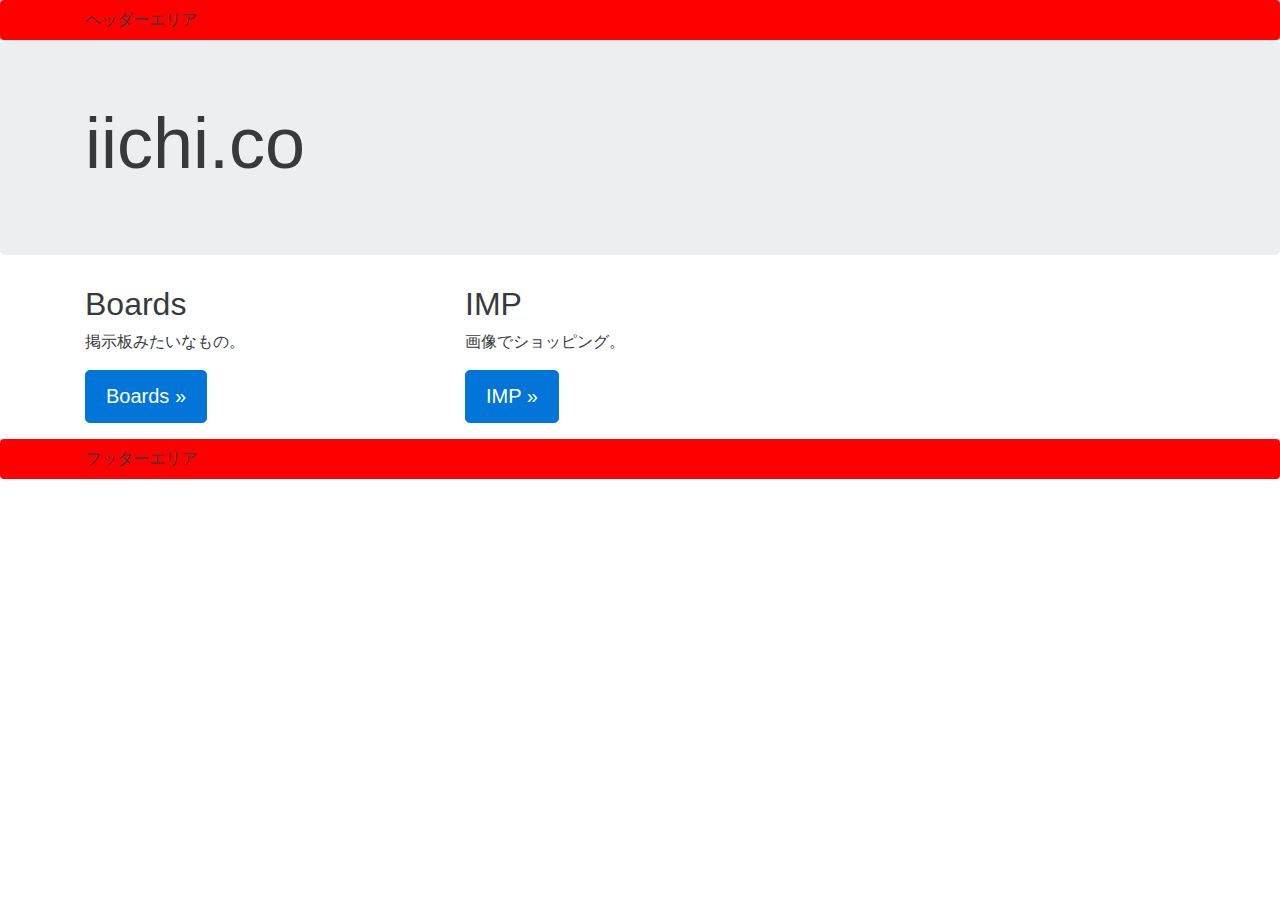
<file: web/src/main/resources/templates/index.html>
<html
        lang="ja"
        xmlns         = "http://www.w3.org/1999/xhtml"
        xmlns:th      = "http://www.thymeleaf.org"
        xmlns:layout="http://www.ultraq.net.nz/thymeleaf/layout"
        layout:decorator="layout">
<head>
    <title>HOME</title>
</head>
<body>

<link rel="stylesheet" href="../static/assets/css/bootstrap.min.css" />
<link rel="stylesheet" href="../static/assets/css/tether.min.css" />
<link rel="stylesheet" href="../static/assets/css/iichi.co.css" />
<script src="../static/assets/js/jquery-2.2.0.min.js"></script>
<script src="../static/assets/js/tether.min.js"></script>
<script src="../static/assets/js/bootstrap.min.js"></script>

<nav class="navbar navbar-static-top navbar-dark" style="background-color:red">
    <div class="container">
        ヘッダーエリア
    </div>
</nav>

<div class="content" layout:fragment="layout-content">
    <!-- Main jumbotron for a primary marketing message or call to action -->
    <div class="jumbotron">
        <div class="container">
            <h1 class="display-3">iichi.co</h1>
        </div>
    </div>

    <div class="container">
        <!-- Example row of columns -->
        <div class="row">
            <div class="col-md-4">
                <h2>Boards</h2>
                <p>掲示板みたいなもの。</p>
                <p><a class="btn btn-primary btn-lg" href="/boards" role="button">Boards &raquo;</a></p>
            </div>
            <div class="col-md-4">
                <h2>IMP</h2>
                <p>画像でショッピング。</p>
                <p><a class="btn btn-primary btn-lg" href="/imp" role="button">IMP &raquo;</a></p>
            </div>
        </div>
    </div> <!-- /container -->
</div>

<nav class="navbar navbar-default navbar-bottom" style="background-color:red">
    <div class="container">
        フッターエリア
    </div>
</nav>

</body>
</html>
</file>
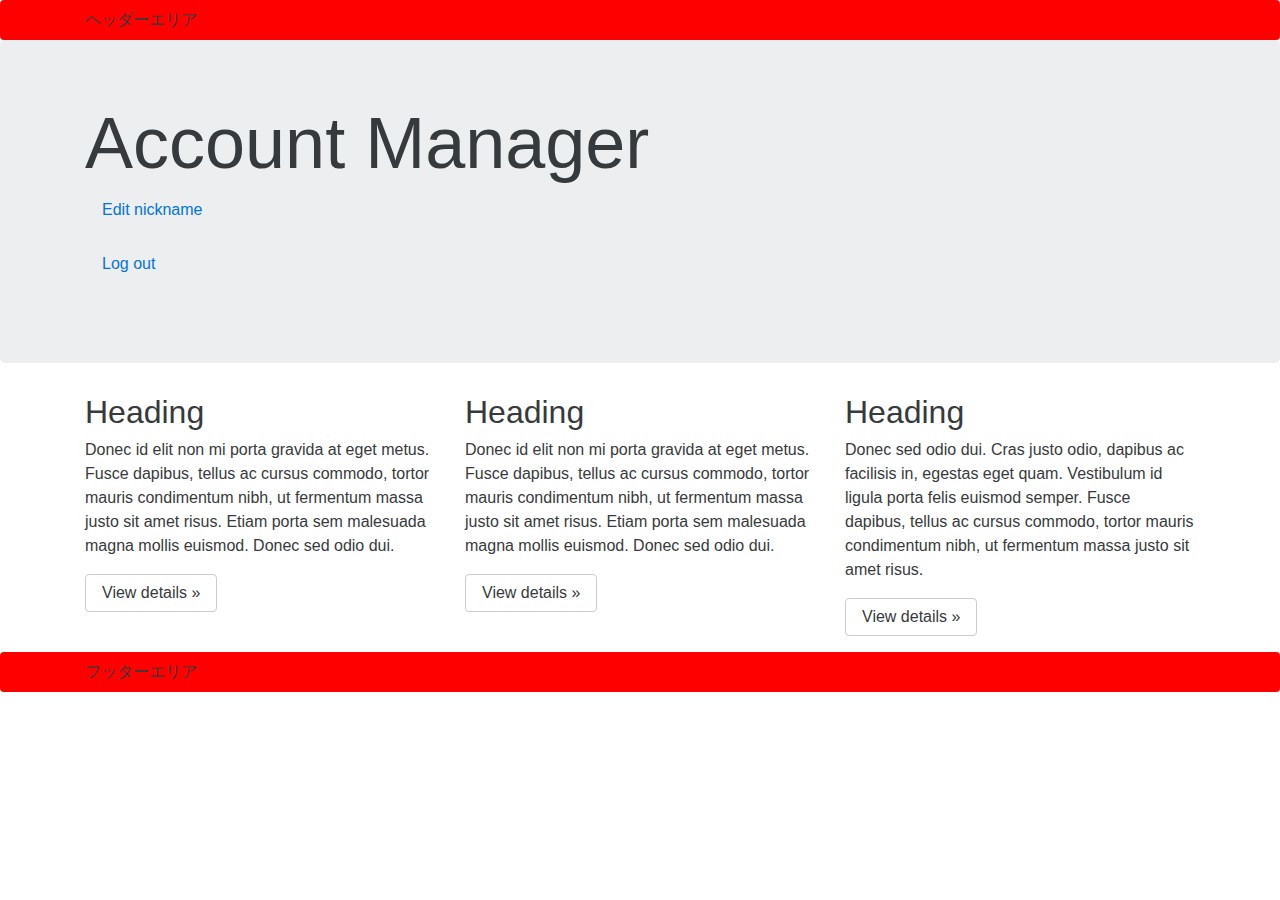
<file: web/src/main/resources/templates/accounts/index.html>
<html
        lang="ja"
        xmlns         = "http://www.w3.org/1999/xhtml"
        xmlns:th      = "http://www.thymeleaf.org"
        xmlns:layout="http://www.ultraq.net.nz/thymeleaf/layout"
        layout:decorator="layout">
<head>
    <title>Account Manager</title>
</head>
<body>

<link rel="stylesheet" href="../../static/assets/css/bootstrap.min.css" />
<link rel="stylesheet" href="../../static/assets/css/tether.min.css" />
<link rel="stylesheet" href="../../static/assets/css/iichi.co.css" />
<script src="../../static/assets/js/jquery-2.2.0.min.js"></script>
<script src="../../static/assets/js/tether.min.js"></script>
<script src="../../static/assets/js/bootstrap.min.js"></script>

<nav class="navbar navbar-static-top navbar-dark" style="background-color:red">
    <div class="container">
        ヘッダーエリア
    </div>
</nav>

<div layout:fragment="layout-content">
    <!-- Main jumbotron for a primary marketing message or call to action -->
    <div class="jumbotron">
        <div class="container">
            <h1 class="display-3">Account Manager</h1>
            <p><a href="/accounts/edit/nickname" th:href="@{~/accounts/edit/nickname}" class="btn">Edit nickname</a></p>
            <p><a href="/logout" th:href="@{~/logout}" class="btn">Log out</a></p>
        </div>
    </div>

    <div class="container">
        <!-- Example row of columns -->
        <div class="row">
            <div class="col-md-4">
                <h2>Heading</h2>
                <p>Donec id elit non mi porta gravida at eget metus. Fusce dapibus, tellus ac cursus commodo, tortor mauris condimentum nibh, ut fermentum massa justo sit amet risus. Etiam porta sem malesuada magna mollis euismod. Donec sed odio dui. </p>
                <p><a class="btn btn-secondary" href="#" role="button">View details &raquo;</a></p>
            </div>
            <div class="col-md-4">
                <h2>Heading</h2>
                <p>Donec id elit non mi porta gravida at eget metus. Fusce dapibus, tellus ac cursus commodo, tortor mauris condimentum nibh, ut fermentum massa justo sit amet risus. Etiam porta sem malesuada magna mollis euismod. Donec sed odio dui. </p>
                <p><a class="btn btn-secondary" href="#" role="button">View details &raquo;</a></p>
            </div>
            <div class="col-md-4">
                <h2>Heading</h2>
                <p>Donec sed odio dui. Cras justo odio, dapibus ac facilisis in, egestas eget quam. Vestibulum id ligula porta felis euismod semper. Fusce dapibus, tellus ac cursus commodo, tortor mauris condimentum nibh, ut fermentum massa justo sit amet risus.</p>
                <p><a class="btn btn-secondary" href="#" role="button">View details &raquo;</a></p>
            </div>
        </div>
    </div> <!-- /container -->
</div>

<nav class="navbar navbar-default navbar-bottom" style="background-color:red">
    <div class="container">
        フッターエリア
    </div>
</nav>

</body>
</html>
</file>
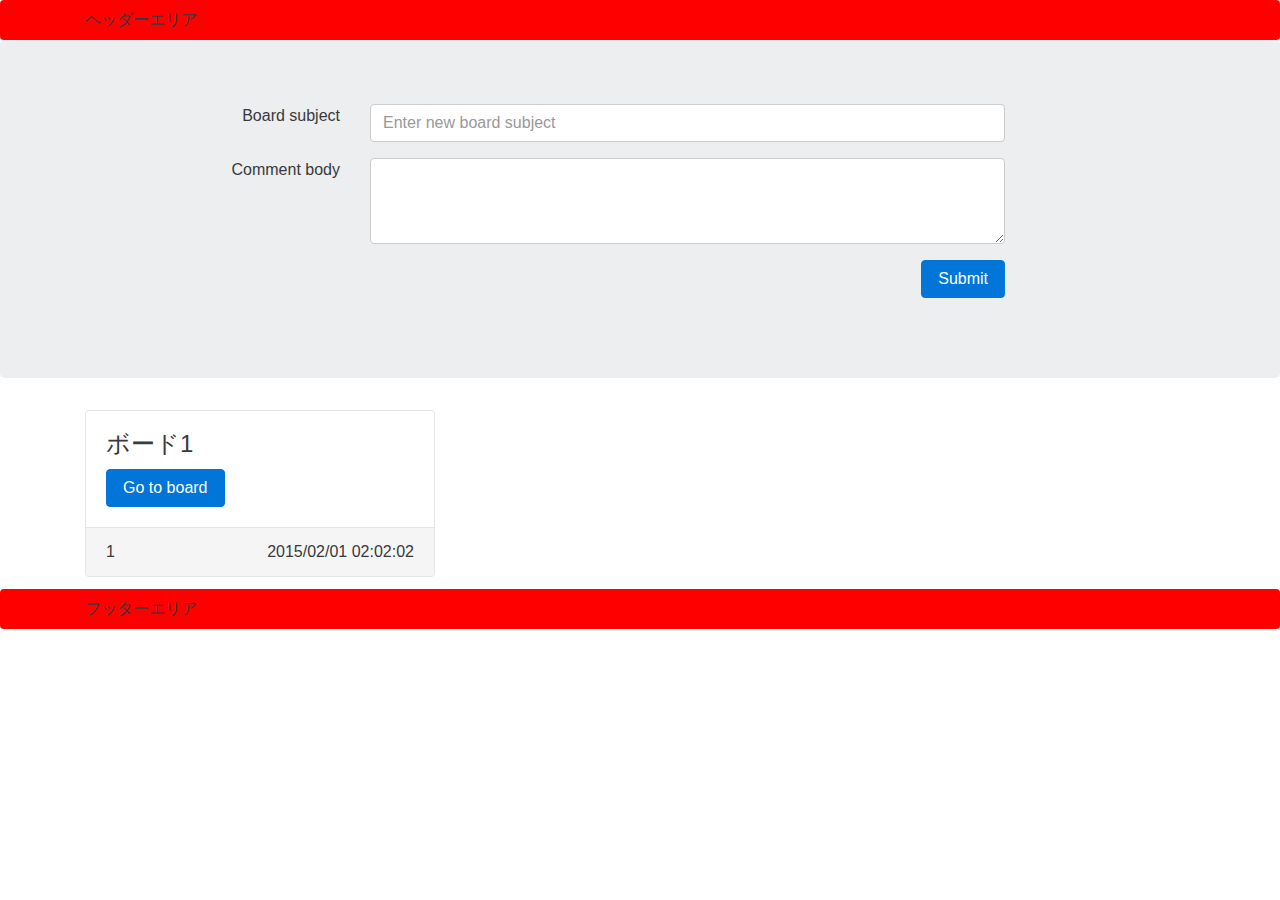
<file: web/src/main/resources/templates/boards/index.html>
<html
        lang="ja"
        xmlns         = "http://www.w3.org/1999/xhtml"
        xmlns:th      = "http://www.thymeleaf.org"
        xmlns:layout="http://www.ultraq.net.nz/thymeleaf/layout"
        layout:decorator="layout">
<head>
    <title>Boards</title>
</head>
<body>

<link rel="stylesheet" href="../../static/assets/css/bootstrap.min.css" />
<link rel="stylesheet" href="../../static/assets/css/tether.min.css" />
<link rel="stylesheet" href="../../static/assets/css/iichi.co.css" />
<script src="../../static/assets/js/jquery-2.2.0.min.js"></script>
<script src="../../static/assets/js/tether.min.js"></script>
<script src="../../static/assets/js/bootstrap.min.js"></script>

<nav class="navbar navbar-static-top navbar-dark" style="background-color:red">
    <div class="container">
        ヘッダーエリア
    </div>
</nav>

<div class="content" layout:fragment="layout-content">
    <div class="jumbotron" th:if="${user}">
        <div class="container">
            <form method="POST">
                <fieldset class="form-group row">
                    <label class="col-md-3 text-md-right" for="boardSubject">Board subject</label>
                    <div class="col-md-7">
                        <input type="text" class="form-control" id="boardSubject" name="boardSubject" placeholder="Enter new board subject" />
                    </div>
                </fieldset>
                <fieldset class="form-group row">
                    <label class="col-md-3 text-md-right" for="commentBody">Comment body</label>
                    <div class="col-md-7">
                        <textarea class="form-control" id="commentBody" name="commentBody" rows="3"></textarea>
                    </div>
                </fieldset>
                <fieldset class="row">
                    <div class="col-md-10 text-xs-right">
                        <button type="submit" class="btn btn-primary">Submit</button>
                    </div>
                </fieldset>
            </form>
        </div>
    </div>

    <div class="container">
        <div class="row" th:remove="all-but-first">
            <div class="col-xl-4 col-lg-6" th:each="board : ${boardList}" th:object="${board}">
                <div class="card">
                    <div class="card-block">
                        <h4 class="card-title" th:text="*{boardSubject}">ボード1</h4>
                        <a href="#" th:href="'/boards/' + *{boardId}" class="btn btn-primary">Go to board</a>
                    </div>
                    <div class="card-footer">
                        <div class="row">
                            <div class="col-xs-2" th:text="*{commentCount}">1</div>
                            <div class="col-xs-10 text-xs-right" th:text="*{lastPostedAtFormatted}">2015/02/01 02:02:02</div>
                        </div>
                    </div>
                </div>
            </div>
        </div>
    </div>
</div>

<nav class="navbar navbar-default navbar-bottom" style="background-color:red">
    <div class="container">
        フッターエリア
    </div>
</nav>

</body>
</html>
</file>
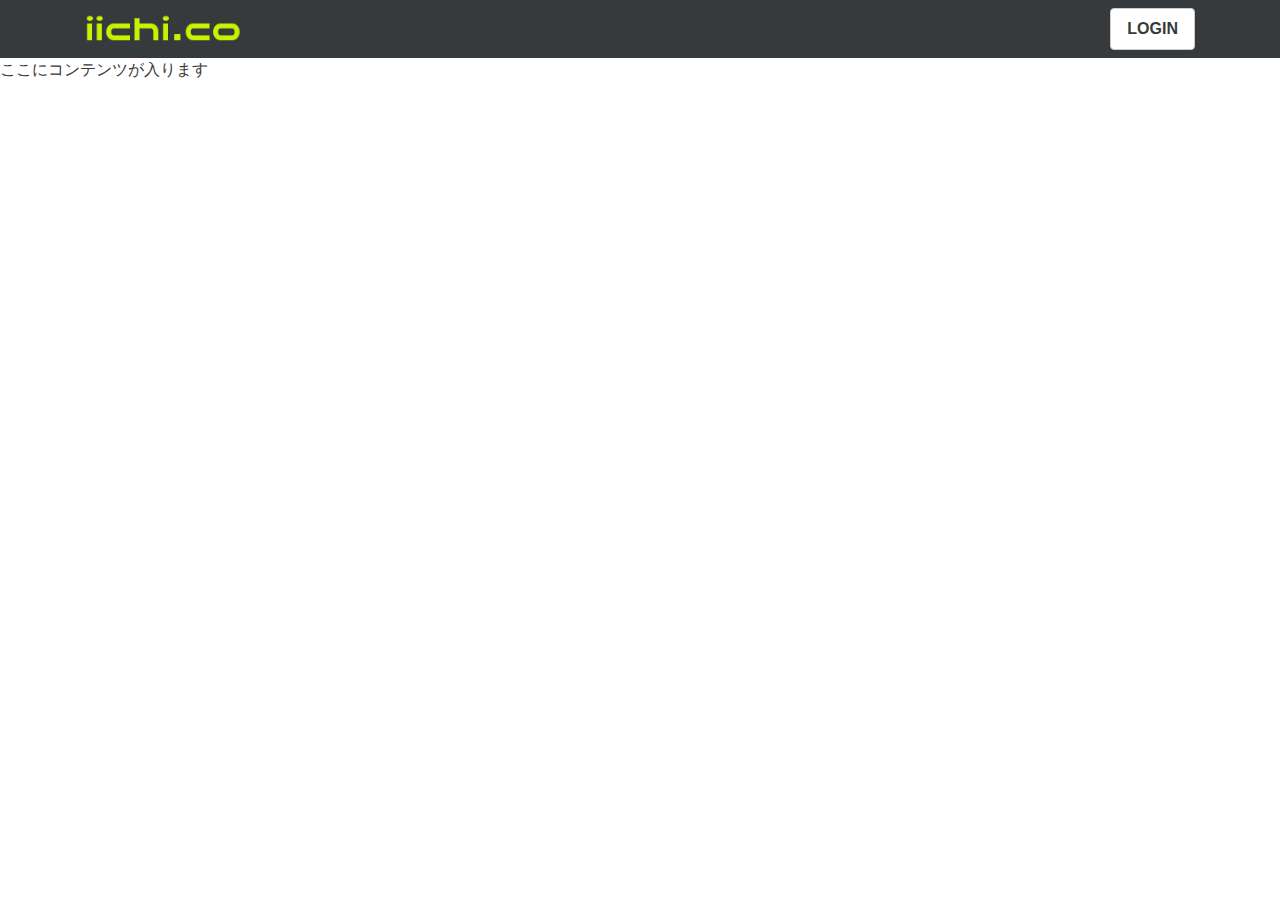
<file: web/src/main/resources/templates/layout.html>
<html
        lang="ja"
        xmlns         = "http://www.w3.org/1999/xhtml"
        xmlns:th      = "http://www.thymeleaf.org"
        xmlns:layout="http://www.ultraq.net.nz/thymeleaf/layout"
>
<head>
    <meta charset="utf-8" />
    <meta http-equiv="X-UA-Compatible" content="IE=edge" />
    <meta name="viewport" content="width=device-width, initial-scale=1, shrink-to-fit=no" />
    <meta http-equiv="Content-Type" content="text/html; charset=utf8" />
    <title layout:title-pattern="$CONTENT_TITLE - $DECORATOR_TITLE">iichi.co</title>
    <!-- Latest compiled and minified CSS -->
    <link rel="stylesheet" href="../static/assets/css/bootstrap.min.css" th:href="@{~/assets/css/bootstrap.min.css}" />
    <link rel="stylesheet" href="../static/assets/css/tether.min.css" th:href="@{~/assets/css/tether.min.css}" />
    <link rel="stylesheet" href="../static/assets/css/iichi.co.css" th:href="@{~/assets/css/iichi.co.css}" />

    <!-- Latest compiled and minified JavaScript -->
    <script src="../static/assets/js/jquery-2.2.0.min.js" th:src="@{~/assets/js/jquery-2.2.0.min.js}"></script>
    <script src="../static/assets/js/tether.min.js" th:src="@{~/assets/js/tether.min.js}"></script>
    <script src="../static/assets/js/bootstrap.min.js" th:src="@{~/assets/js/bootstrap.min.js}"></script>
    <script>
  (function(i,s,o,g,r,a,m){i['GoogleAnalyticsObject']=r;i[r]=i[r]||function(){
  (i[r].q=i[r].q||[]).push(arguments)},i[r].l=1*new Date();a=s.createElement(o),
  m=s.getElementsByTagName(o)[0];a.async=1;a.src=g;m.parentNode.insertBefore(a,m)
  })(window,document,'script','//www.google-analytics.com/analytics.js','ga');

  ga('create', 'UA-73743826-1', 'auto');
  ga('send', 'pageview');

    </script>
</head>
<body>
<nav class="navbar navbar-top navbar-full bg-inverse navbar-light">
    <div class="container">
        <a class="navbar-brand" href="/" th:href="@{~/}">
            <img class="img-fluid logo" src="../static/assets/img/logo.png" th:src="@{~/assets/img/logo.png}"/>
        </a>

        <ul class="nav nav-pills pull-xs-right">
            <li class="nav-item">
                <a class="btn btn-secondary nav-link" style="font-weight:bold" href="/login"
                   th:href="${user} ? @{~/accounts} : @{~/login}"
                   th:text="${user} ? ${user.nicknameShort} : 'LOGIN'">LOGIN</a>
            </li>
        </ul>
    </div>
</nav>

<div class="content" layout:fragment="layout-content">
ここにコンテンツが入ります
</div>

</body>
</html>
</file>
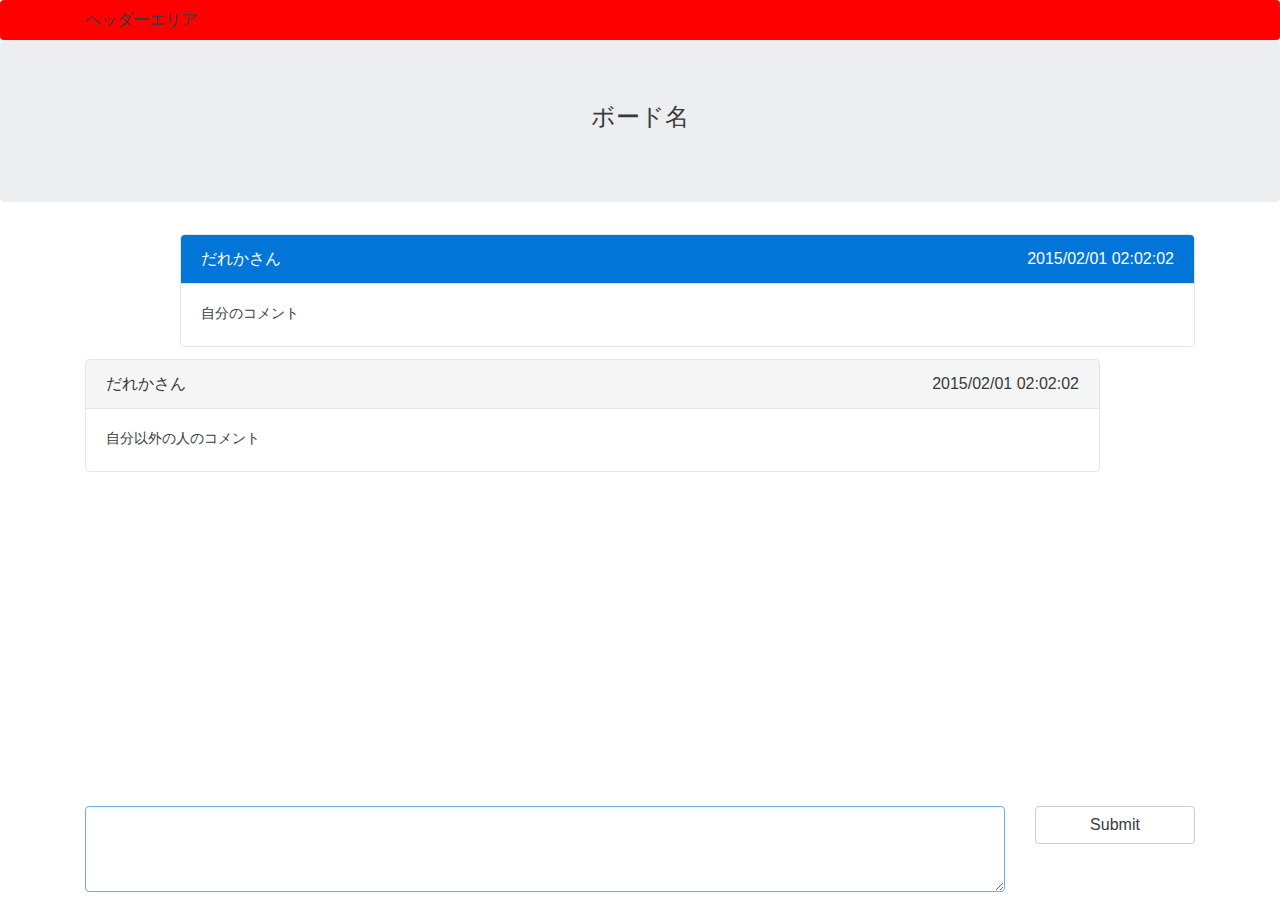
<file: web/src/main/resources/templates/boards/board.html>
<html
        lang="ja"
        xmlns="http://www.w3.org/1999/xhtml"
        xmlns:th="http://www.thymeleaf.org"
        xmlns:layout="http://www.ultraq.net.nz/thymeleaf/layout"
        layout:decorator="layout">
<head>
    <title>Boards</title>
</head>
<body>

<link rel="stylesheet" href="../../static/assets/css/bootstrap.min.css"/>
<link rel="stylesheet" href="../../static/assets/css/tether.min.css"/>
<link rel="stylesheet" href="../../static/assets/css/iichi.co.css"/>
<script src="../../static/assets/js/jquery-2.2.0.min.js"></script>
<script src="../../static/assets/js/tether.min.js"></script>
<script src="../../static/assets/js/bootstrap.min.js"></script>

<nav class="navbar navbar-static-top navbar-dark" style="background-color:red">
    <div class="container">
        ヘッダーエリア
    </div>
</nav>

<div class="content" layout:fragment="layout-content">
    <div class="jumbotron">
        <div class="container">
            <h4 class="text-xs-center" th:text="${board.boardSubject}">ボード名</h4>
        </div>
    </div>

    <div class="container margin-bottom150">
        <div th:remove="all-but-first">
            <div class="row" th:each="comment : ${commentList}" th:object="${comment}" th:switch="*{postedByUserId}">
                <div class="col-xs-offset-1 col-xs-11" th:case="${user} ? ${user.userId} : ''">
                    <div class="card">
                        <div class="card-header bg-primary">
                            <div class="row">
                                <div class="col-xs-4" th:text="*{postedByUserNicknameShorted}">だれかさん</div>
                                <div class="col-xs-8 text-xs-right" th:text="*{postedAtFormatted}">2015/02/01 02:02:02</div>
                            </div>
                        </div>
                        <div class="card-block">
                            <pre class="card-text" th:text="*{body}">自分のコメント</pre>
                        </div>
                    </div>
                </div>

                <div class="col-xs-11" th:case="*">
                    <div class="card">
                        <div class="card-header">
                            <div class="row">
                                <div class="col-xs-4" th:text="*{postedByUserNicknameShorted}">だれかさん</div>
                                <div class="col-xs-8 text-xs-right" th:text="*{postedAtFormatted}">2015/02/01 02:02:02</div>
                            </div>
                        </div>
                        <div class="card-block">
                            <pre class="card-text" th:text="*{body}">自分以外の人のコメント</pre>
                        </div>
                    </div>
                </div>
            </div>
        </div>
    </div>

    <nav class="navbar navbar-fixed-bottom" th:if="${user}">
        <div class="container">
            <form method="POST">
                <div class="row">
                    <div class="col-md-10">
                        <textarea type="text" class="form-control" id="commentBody" name="commentBody" rows="3"></textarea>
                    </div>
                    <div class="col-md-2">
                        <button type="submit" class="btn btn-block btn-secondary">Submit</button>
                    </div>
                </div>
            </form>
            <script>
                $(function() {
                    $("#commentBody").focus();
                });
            </script>
        </div>
    </nav>
</div>

</body>
</html>
</file>
<file: web/src/main/resources/static/assets/css/iichi.co.css>
img.logo {
    height : 30px;
    width : auto;
}

.jumbotron.login {
    background-image:url("/assets/img/login.png");
    background-size:cover;
    height:420px;
}

nav.navbar-fixed-bottom form {
    margin-bottom:0px;
}

.content.margin-top10 {
    margin-top:10px;
}

.container.margin-bottom100 {
    margin-bottom:100px;
}
.container.margin-bottom150 {
    margin-bottom:150px;
}
</file>
